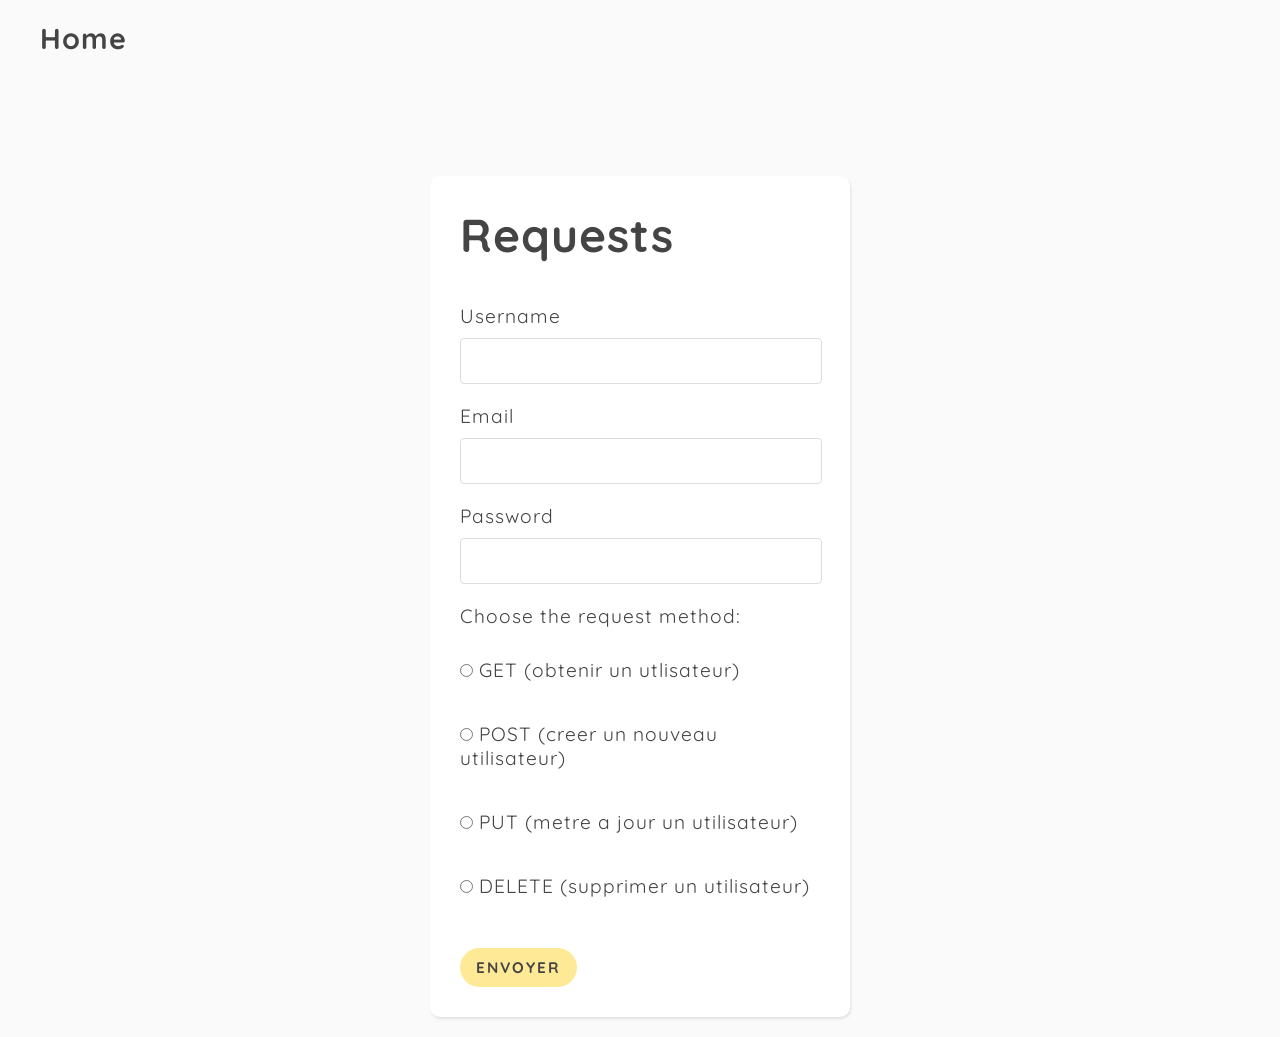
<file: public/index.html>
<!DOCTYPE html>
<html lang="en">
<head>
	<meta charset="UTF-8">
	<meta name="viewport" content="width=device-width, initial-scale=1.0">
	<title>Serveur 1</title>
	<link rel="stylesheet" href="styles.css">
</head>
<body>
	<nav>
	    <h1><a href="/">Home</a></h1>
  	</nav>
	<form action="/signup">
	  	<h2>Requests</h2>

	  	<label for="username">Username</label>
	  	<input type="text" name="username" />

	 	<label for="email">Email</label>
	  	<input type="text" name="email" />

	  	<label for="password">Password</label>
	  	<input type="password" name="password" />

	  	<label for="method">Choose the request method:</label>

	  		<div class="radioContainer">
				<input class="radio" id="get" type="radio" name="method" value="GET" required />
		  		<label class="radio" for="get">GET (obtenir un utlisateur)</label>
	  		</div>
	  	
	  		<div class="radioContainer">
				<input class="radio" id="post" type="radio" name="method" value="POST" required />
				<label class="radio" for="post">POST (creer un nouveau utilisateur)</label>
	  		</div>

	  		<div class="radioContainer">
				<input class="radio" id="put"type="radio" name="method" value="PUT" required />
				<label class="radio" for="put">PUT (metre a jour un utilisateur)</label>
	  		</div>

	  		<div class="radioContainer">
				<input class="radio" id="delete" type="radio" name="method" value="DELETE" required />
				<label class="radio" for="delete">DELETE (supprimer un utilisateur)</label>
	  		</div>

	  	<button>Envoyer</button>
	</form>
	
	<script>
		const form = document.querySelector('form');

		form.addEventListener('submit', async (e) => {
	    e.preventDefault();

	    // get values
	    const username = form.username.value;
	    const email = form.email.value;
	    const password = form.password.value;

	    // detect the selected method
	    let method;
	    const buttons = document.querySelectorAll('input.radio');
	    console.log(buttons);
	    buttons.forEach(btn => {
	    	if(btn.checked) method=btn.value
	    })

	    try {
	    	let res;
	    	if(method === 'GET'){

	    		res = await fetch('/login', { 
        			method: 'POST', 
			        body: JSON.stringify({ username, email, password }),
			        headers: {'Content-Type': 'application/json'}
      			});
	    	} 
	    	else {

		    	res = await fetch('/signup', { 
		        	method: method, 
			        body: JSON.stringify({ username, email, password }),
			        headers: {'Content-Type': 'application/json'}
		      	});
	    	}

	      	const data = await res.json();
	      	console.log(data);

	      	if (data.id) {
	      		
	      		alert(`Message: ${data.message}\n\nid: ${data.id}\nusername: ${data.username}\nemail: ${data.email}\npassword: ${data.password}`);
	      	}
	      	else {
	      		alert(message: data.message);
	      		console.log(data);
	      	}

	    }
	    catch (err) {
	      console.log(err);
	    }

	  });
	</script>
</body>
</html>
</file>
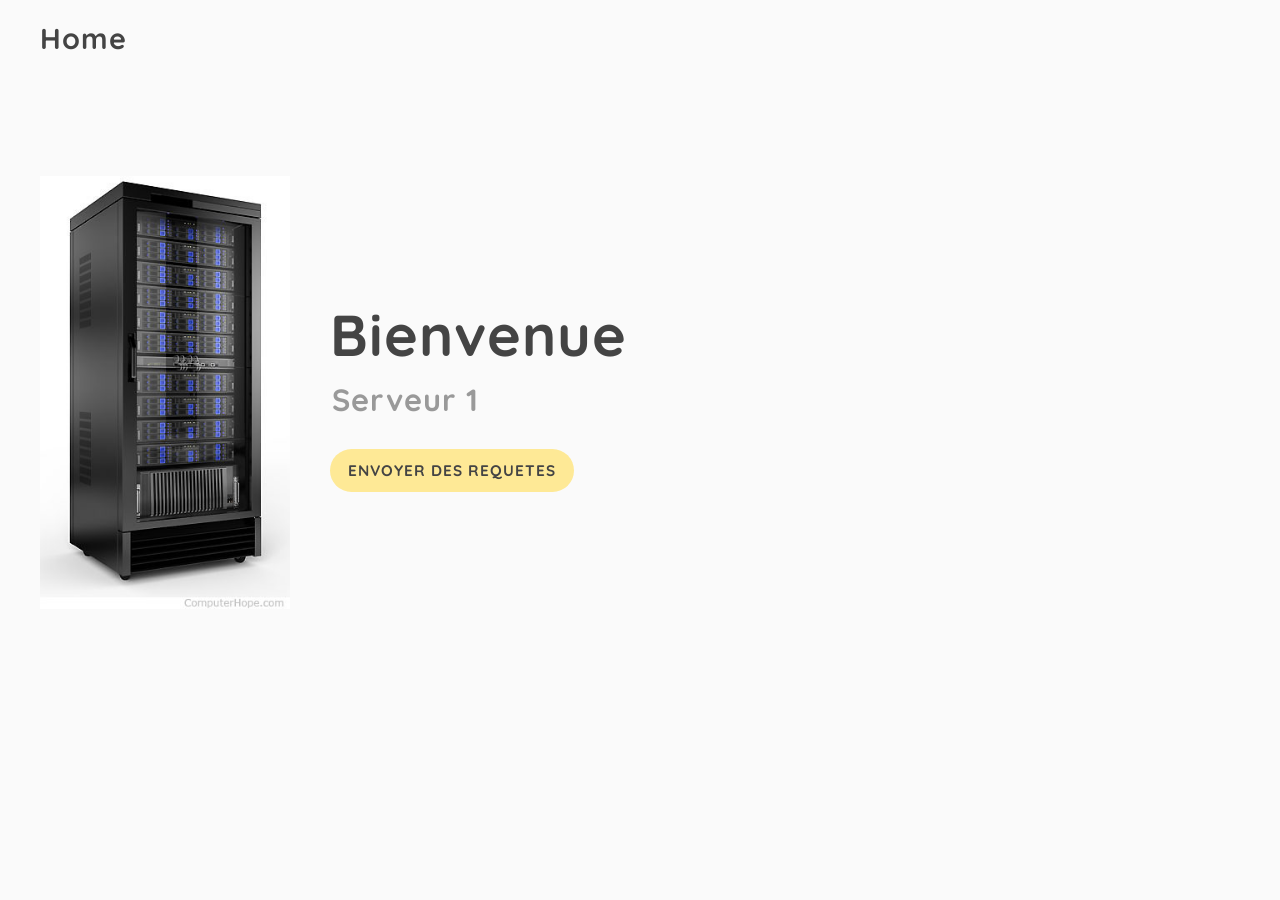
<file: public/home.html>
<!DOCTYPE html>
<html lang="en">
<head>
	<meta charset="UTF-8">
	<meta name="viewport" content="width=device-width, initial-scale=1.0">
	<title>Home</title>
	<link rel="stylesheet" href="styles.css">
</head>
<body>
	<nav>
	    <h1><a href="/">Home</a></h1>
  	</nav>
  	<header>
		<div class="smoothie">
			<img src="server.jpg" alt="a picture of a server">
		</div>

		<div class="headings">
			<h2>Bienvenue</h2>
			<h3>Serveur 1</h3>
		    <a href="/signup" class="btn">Envoyer des requetes</a>
		</div>

	</header>
</body>
</html>
</file>
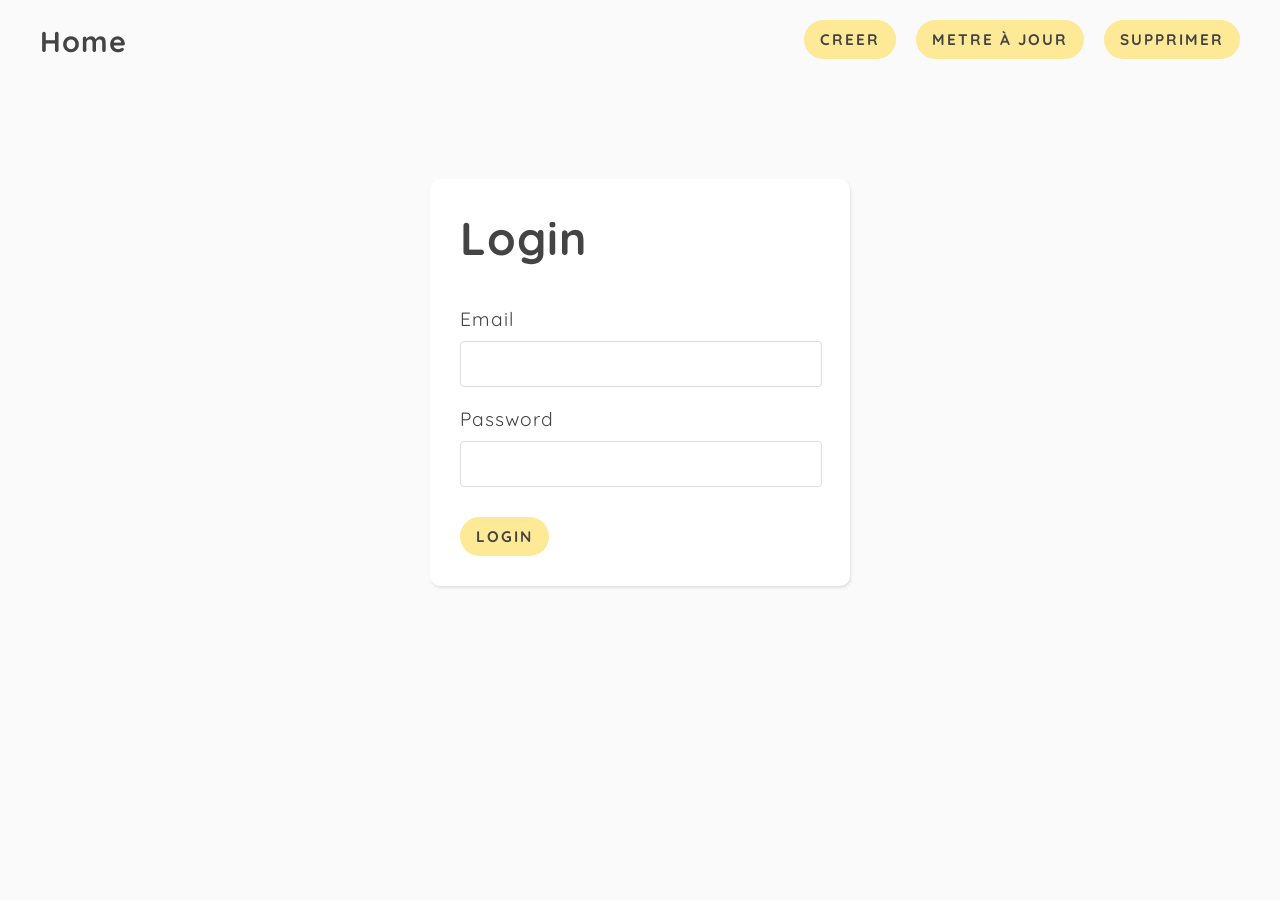
<file: public/login.html>
<!DOCTYPE html>
<html lang="en">
<head>
	<meta charset="UTF-8">
	<meta name="viewport" content="width=device-width, initial-scale=1.0">
	<title>Login</title>
	<link rel="stylesheet" href="styles.css">
</head>
<body>
	<nav>
	    <h1><a href="/">Home</a></h1>
	    <ul>
	        <li><a href="/signup" class="btn">Creer</a></li>
	        <li><a href="/login" class="btn">Metre à jour</a></li>
	        <li><a href="/login" class="btn">Supprimer</a></li>
	    </ul>
  	</nav>

  	<form action="/signup">
		<h2>Login</h2>

		<label for="email">Email</label>
		<input type="text" name="email"  />

		<label for="password">Password</label>
		<input type="password" name="password"  />

		<button>login</button>
	</form>

	<script>
		const form = document.querySelector('form');
		const emailError = document.querySelector('.email.error');
		const passwordError = document.querySelector('.password.error');

  		form.addEventListener('submit', async (e) => {
    		e.preventDefault();

		    // reset errors
		    emailError.textContent = '';
		    passwordError.textContent = '';

		    // get values
		    const email = form.email.value;
		    const password = form.password.value;

		    try {
		     	const res = await fetch('/login', { 
			        method: 'POST', 
			        body: JSON.stringify({ email, password }),
			        headers: {'Content-Type': 'application/json'}
		    	});
		    	
		    	const data = await res.json();
		    	console.log(data);

		    	if (data.errors) {
		        	emailError.textContent = data.errors.email;
		        	passwordError.textContent = data.errors.password;
		    	}
		    	if (data.user) {
		        	location.assign('/');
		    	}

		    }
		    catch (err) {
		      console.log(err);
		    }
  		});
	</script>
</body>
</html>
</file>
<file: public/styles.css>
/* google fonts */
@import url('https://fonts.googleapis.com/css2?family=Quicksand:wght@300;400;500;600;700&display=swap');

body{
  margin: 20px 40px;
  font-size: 1.2rem;
  letter-spacing: 1px;
  background: #fafafa;
}
h1, h2, h3, h4, ul, li, a, p, input, label, button, div, footer{
  margin: 0;
  padding: 0;
  font-family: 'Quicksand', sans-serif;
  color: #444;
}
ul{
  list-style-type: none;
}
a{
  text-decoration: none;
}
nav{
  display: flex;
  justify-content: space-between;
  align-items: flex-end;
  margin-bottom: 120px;
}
nav ul{
  display: flex;
  align-items: center;
}
nav li{
  margin-left: 20px;
}
nav li a{
  text-transform: uppercase;
  font-weight: 700;
  font-size: 0.8em;
  display: block;
  padding: 10px 16px;
  letter-spacing: 2px;
}
.btn{
  border-radius: 36px;
  background: #FEE996;
}
.radio {
  text-decoration-color: black;
}
form h2{
  font-size: 2.4em;
  font-weight: 900;
  margin-bottom: 40px;
}
form{
  width: 360px;
  margin: 0 auto;
  padding: 30px;
  box-shadow: 1px 2px 3px rgba(0,0,0,0.1);
  border-radius: 10px;
  background: white;
}
input{
  padding: 10px 0;
  border-radius: 4px;
  border: 1px solid #ddd;
  font-size: 1em;
  width: 100%;
}
label{
  display: block;
  margin: 20px 0 10px;
}
.radio{
  display: inline;
  width: auto;
}
.radioContainer{
  padding: 20px 0;
}
button{
  margin-top: 30px;
  border-radius: 36px;
  background: #FEE996;
  border:0;
  text-transform: uppercase;
  font-weight: 700;
  font-size: 0.8em;
  display: block;
  padding: 10px 16px;
  letter-spacing: 2px;
  cursor: pointer;
}
.error{
  color: #ff0099;
  margin: 10px 2px;
  font-size: 0.8em;
  font-weight: bold;
}
header{
  display: flex;
  align-items: center;
}
header img{
  width: 250px;
  margin-right: 40px;
}
header h2{
  font-size: 3em;
  margin-bottom: 10px;
}
header h3{
  font-size: 1.6em;
  margin-bottom: 10px;
  margin-left: 2px;
  color: #999;
}
header .btn{
  margin-top: 20px;
  padding: 12px 18px;
  text-transform: uppercase;
  font-weight: bold;
  display: inline-block;
  font-size: 0.8em;
}
.recipes{
  display: grid;
  grid-template-columns: 1fr 1fr 1fr;
  column-gap: 30px;
  row-gap: 80px;
  margin: 80PX AUTO;
  max-width: 1200px;
}
.recipe{
  display: inline-block;
  border-radius: 20px;
  background: white;
  position: relative;
  text-align: center;
  padding: 0 20px 30px 20px
}
.recipe img{
  width: 100px;
  margin: -30px auto 20px;
}
footer{
  text-align: center;
  margin-top: 120px;
  color: #aaa;
}
</file>
